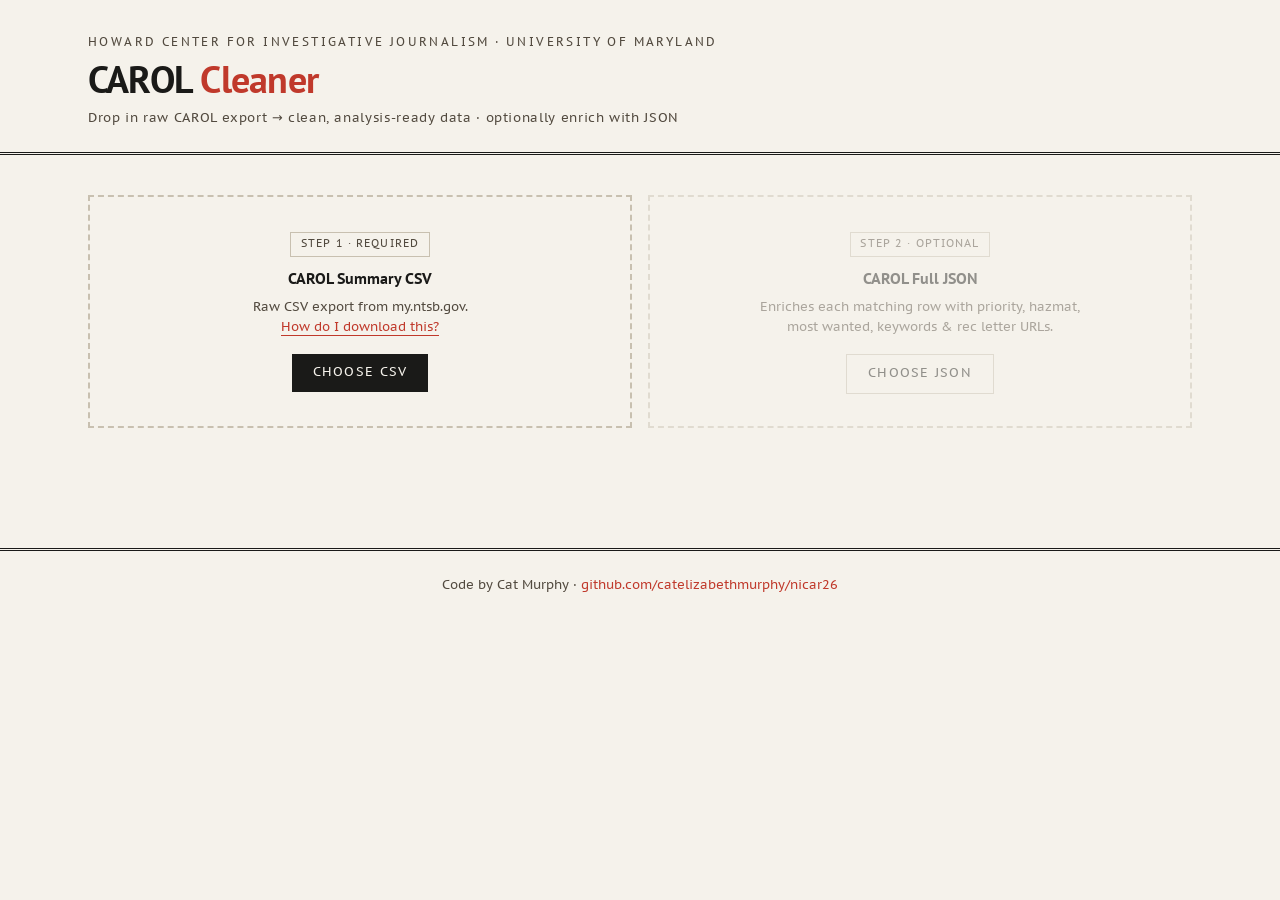
<file: index.html>
<!DOCTYPE html>
<html lang="en">
<head>
<meta charset="UTF-8">
<meta name="viewport" content="width=device-width, initial-scale=1.0">
<title>CAROL Cleaner</title>
<link href="https://fonts.googleapis.com/css2?family=PT+Sans:ital,wght@0,400;0,700;1,400;1,700&family=PT+Sans+Caption:wght@400;700&display=swap" rel="stylesheet">
<link rel="stylesheet" href="carol_cleaner.css">
</head>
<body>

<header>
  <div class="header-inner">
    <div class="masthead-label">Howard Center for Investigative Journalism · University of Maryland</div>
    <h1>CAROL <span>Cleaner</span></h1>
    <div class="byline">Drop in raw CAROL export → clean, analysis-ready data · optionally enrich with JSON</div>
  </div>
</header>

<main>
  <div class="upload-row">
    <div class="drop-zone" id="drop-zone-csv">
      <div class="dz-tag" id="csv-tag">Step 1 · required</div>
      <h2>CAROL Summary CSV</h2>
      <p>Raw CSV export from my.ntsb.gov.<br><a class="guide-link" href="#" id="guide-link">How do I download this?</a></p>
      <label class="file-btn" for="file-input-csv">Choose CSV</label>
      <input type="file" id="file-input-csv" accept=".csv">
      <div class="loaded-name" id="csv-loaded-name"></div>
    </div>
    <div class="drop-zone disabled" id="drop-zone-json">
      <div class="dz-tag" id="json-tag">Step 2 · optional</div>
      <h2>CAROL Full JSON</h2>
      <p>Enriches each matching row with priority, hazmat,<br>most wanted, keywords &amp; rec letter URLs.</p>
      <label class="file-btn secondary" for="file-input-json">Choose JSON</label>
      <input type="file" id="file-input-json" accept=".json">
      <div class="loaded-name" id="json-loaded-name"></div>
    </div>
  </div>

  <div id="log-section">
    <div class="log-label">What the cleaner did</div>
    <div id="log"></div>
  </div>

  <div id="stats-bar">
    <div class="stat"><div class="stat-num" id="stat-rows">—</div><div class="stat-label">Total Rows</div></div>
    <div class="stat"><div class="stat-num" id="stat-recs">—</div><div class="stat-label">Unique Recs</div></div>
    <div class="stat"><div class="stat-num" id="stat-open">—</div><div class="stat-label">Open</div></div>
    <div class="stat"><div class="stat-num" id="stat-closed">—</div><div class="stat-label">Closed</div></div>
  </div>

  <div id="table-section">
    <div class="table-header">
      <div class="table-controls-left">
        <input type="text" id="search" placeholder="Search any column…">
        <select id="status-filter">
          <option value="">All statuses</option>
          <option value="Open">Open</option>
          <option value="Closed">Closed</option>
        </select>
      </div>
      <div class="table-controls-right">
        <button class="download-btn" id="download-btn">Download CSV</button>
        <button class="download-btn clipboard-btn" id="clipboard-btn">Copy to clipboard</button>
      </div>
    </div>
    <div class="table-wrap">
      <table>
        <thead id="table-head"></thead>
        <tbody id="table-body"></tbody>
      </table>
    </div>
    <div class="pagination">
      <span id="page-info"></span>
      <div class="page-btns" id="page-btns"></div>
    </div>
  </div>
</main>

<footer>
  <div class="footer-inner">
    <div class="footer-credit">Code by Cat Murphy · <a href="https://github.com/catelizabethmurphy/nicar26" target="_blank" rel="noopener">github.com/catelizabethmurphy/nicar26</a></div>
  </div>
</footer>

<div class="modal-overlay" id="modal-overlay">
  <div class="modal">
    <div class="modal-header">
      <div>
        <div class="modal-srid" id="modal-srid"></div>
        <div class="modal-title" id="modal-recipient"></div>
      </div>
      <button class="modal-close" id="modal-close">Close</button>
    </div>
    <div class="modal-body">
      <div class="modal-rec-text" id="modal-rec-text"></div>

      <div class="modal-section-label">From CSV</div>
      <div class="modal-grid" id="modal-grid-csv"></div>

      <div class="modal-enriched" id="modal-enriched">
        <div class="modal-section-label">From JSON</div>
        <div class="modal-grid" id="modal-grid-json"></div>
      </div>

      <div class="modal-links" id="modal-links"></div>
    </div>
  </div>
</div>

<div class="modal-overlay" id="guide-overlay">
  <div class="modal">
    <div class="modal-header">
      <div>
        <div class="modal-srid">Getting CAROL data</div>
        <div class="modal-title">How to download your files</div>
      </div>
      <button class="modal-close" id="guide-close">Close</button>
    </div>
    <div class="modal-body">
      <div class="modal-section-label">Summary CSV — required</div>
      <ol class="guide-list">
        <li>Open the new <a href="https://my.ntsb.gov/home" target="_blank" rel="noopener">CAROL site</a>.</li>
        <li>Set the record type to <strong>Safety Recommendations</strong> and build your query (filter by mode, date, recipient, and so on).</li>
        <li>Run the query, then use the <strong>Export</strong> / <strong>Download</strong> option and choose <strong>CSV</strong>.</li>
        <li>Drop the file into the box, or use <strong>Choose files</strong>.</li>
      </ol>
      <div class="modal-section-label">Full JSON — optional</div>
      <ol class="guide-list">
        <li>Request the full recommendation records from the CAROL API as a JSON array.</li>
        <li>Keep each record's <code>srid</code> field — that's how rows are matched to the CSV.</li>
        <li>Save it as a <code>.json</code> file and drop it into the same box.</li>
      </ol>
    </div>
  </div>
</div>

<script src="carol_cleaner.js"></script>
</body>
</html>
</file>
<file: carol_cleaner.css>
*, *::before, *::after { box-sizing: border-box; margin: 0; padding: 0; }
:root {
  --ink: #1a1a18; --paper: #f5f2eb; --accent: #c0392b;
  --rule: #c8c0b0; --muted: #524a3f;
  /* --mono is the caption face used for labels/eyebrows; --sans is the body face */
  --mono: 'PT Sans Caption', -apple-system, system-ui, sans-serif; --sans: 'PT Sans', -apple-system, system-ui, sans-serif;
}
body { background: var(--paper); color: var(--ink); font-family: var(--sans); min-height: 100vh; line-height: 1.6; }

header { border-bottom: 3px double var(--ink); }
.header-inner { max-width: 1200px; margin: 0 auto; padding: 2rem 3rem 1.5rem; }
.masthead-label { font-family: var(--mono); font-size: 0.75rem; letter-spacing: 0.2em; text-transform: uppercase; color: var(--muted); margin-bottom: 0.4rem; }
h1 { font-size: clamp(1.6rem, 3vw, 2.4rem); font-weight: 700; line-height: 1.1; letter-spacing: -0.02em; }
h1 span { color: var(--accent); }
.byline { font-family: var(--mono); font-size: 0.8rem; color: var(--muted); letter-spacing: 0.05em; margin-top: 0.5rem; }

main { padding: 2.5rem 3rem; max-width: 1200px; margin: 0 auto; }

/* Upload row */
.upload-row { display: grid; grid-template-columns: 1fr 1fr; gap: 1rem; margin-bottom: 2rem; }

.drop-zone {
  border: 2px dashed var(--rule); padding: 2rem 1.5rem; text-align: center;
  cursor: pointer; transition: border-color 0.2s, background 0.2s;
}
.drop-zone:hover, .drop-zone.dragover { border-color: var(--ink); background: rgba(0,0,0,0.02); }
.drop-zone.loaded { border-color: #8bc34a; border-style: solid; }
.drop-zone.disabled { opacity: 0.45; pointer-events: none; }

.drop-zone h2 { font-size: 1rem; font-weight: 600; margin-bottom: 0.3rem; }
.drop-zone p { font-family: var(--mono); font-size: 0.8rem; color: var(--muted); line-height: 1.6; }
.guide-link { color: var(--accent); text-decoration: none; border-bottom: 1px solid var(--accent); }
.guide-link:hover { color: var(--ink); border-bottom-color: var(--ink); }

.dz-tag {
  display: inline-block; font-family: var(--mono); font-size: 0.7rem; letter-spacing: 0.1em;
  text-transform: uppercase; padding: 0.15rem 0.6rem; border: 1px solid var(--rule);
  color: var(--muted); margin-bottom: 0.6rem;
}
.drop-zone.loaded .dz-tag { border-color: #8bc34a; color: #155724; background: #d4edda; }

.file-btn {
  display: inline-block; margin-top: 1rem; padding: 0.55rem 1.3rem;
  background: var(--ink); color: var(--paper); font-family: var(--mono);
  font-size: 0.8rem; letter-spacing: 0.1em; text-transform: uppercase;
  cursor: pointer; border: none; transition: background 0.15s;
}
.file-btn:hover { background: var(--accent); }
.file-btn.secondary { background: transparent; color: var(--ink); border: 1px solid var(--rule); }
.file-btn.secondary:hover { background: var(--ink); color: var(--paper); }

#file-input-csv, #file-input-json { display: none; }
.loaded-name { font-family: var(--mono); font-size: 0.75rem; color: #155724; margin-top: 0.6rem; display: none; }
.drop-zone.loaded .loaded-name { display: block; }

/* Report ("What the cleaner did") */
#log-section { display: none; margin-bottom: 2rem; }
.log-label { font-family: var(--mono); font-size: 0.75rem; letter-spacing: 0.15em; text-transform: uppercase; color: var(--muted); margin-bottom: 0.5rem; display: flex; align-items: center; gap: 0.5rem; }
.log-label::after { content: ''; flex: 1; height: 1px; background: var(--rule); }
#log { background: #fff; border: 1px solid var(--rule); border-left: 3px solid var(--accent); font-family: var(--sans); font-size: 0.9rem; line-height: 1.5; padding: 0.6rem 1.25rem; overflow-y: auto; max-height: 300px; }
#log > div { padding: 0.35rem 0; border-bottom: 1px solid rgba(0,0,0,0.05); color: var(--ink); }
#log > div:last-child { border-bottom: none; }
#log .step { color: var(--muted); }
#log .ok   { color: var(--ink); }
#log .info { color: var(--muted); font-style: italic; }
#log .warn { color: var(--accent); font-weight: 700; }

/* Stats */
#stats-bar { display: none; grid-template-columns: repeat(4, 1fr); border-top: 2px solid var(--ink); border-bottom: 1px solid var(--rule); margin-bottom: 2rem; }
.stat { padding: 0.85rem 1.1rem; border-right: 1px solid var(--rule); }
.stat:last-child { border-right: none; }
.stat-num { font-family: var(--sans); font-size: 1.5rem; font-weight: 700; color: var(--ink); line-height: 1.1; }
.stat-label { font-family: var(--mono); font-size: 0.7rem; letter-spacing: 0.08em; text-transform: uppercase; color: var(--muted); margin-top: 0.2rem; }

/* Table */
#table-section { display: none; }
.table-header { display: flex; justify-content: space-between; align-items: center; margin-bottom: 1rem; gap: 1rem; }
.table-controls-left, .table-controls-right { display: flex; gap: 0.5rem; align-items: center; }

input[type="text"] { font-family: var(--mono); font-size: 0.85rem; padding: 0.5rem 0.85rem; border: 1px solid var(--rule); background: white; outline: none; width: 220px; transition: border-color 0.15s; }
input[type="text"]:focus { border-color: var(--ink); }
select { font-family: var(--mono); font-size: 0.85rem; padding: 0.5rem 0.85rem; border: 1px solid var(--rule); background: white; outline: none; cursor: pointer; }
.download-btn { padding: 0.5rem 1.1rem; background: var(--accent); color: white; font-family: var(--mono); font-size: 0.8rem; letter-spacing: 0.08em; text-transform: uppercase; cursor: pointer; border: none; transition: opacity 0.15s; }
.download-btn:hover { opacity: 0.85; }
.clipboard-btn { background: #6c757d; }
.clipboard-btn:hover { opacity: 0.85; }

.table-wrap { overflow-x: auto; border: 1px solid var(--rule); }
table { width: max-content; min-width: 100%; border-collapse: collapse; font-size: 0.9rem; }
thead { background: var(--ink); color: var(--paper); position: sticky; top: 0; }
th { font-family: var(--mono); font-size: 0.72rem; letter-spacing: 0.08em; text-transform: uppercase; padding: 0.75rem 0.95rem; text-align: left; white-space: nowrap; cursor: pointer; user-select: none; }
th:hover { background: #333; }
th.sorted-asc::after { content: ' ↑'; color: var(--accent); }
th.sorted-desc::after { content: ' ↓'; color: var(--accent); }
td { padding: 0.65rem 0.95rem; border-bottom: 1px solid var(--rule); vertical-align: top; max-width: 260px; overflow: hidden; text-overflow: ellipsis; white-space: nowrap; }
tr:nth-child(even) td { background: rgba(0,0,0,0.02); }
tr:hover td { background: rgba(192,57,43,0.05); }
tbody tr { cursor: pointer; }

.badge { display: inline-block; font-family: var(--mono); font-size: 0.7rem; letter-spacing: 0.05em; padding: 0.2rem 0.55rem; white-space: nowrap; }
.badge-open     { background: #fef3cd; color: #7d5a00; border: 1px solid #f0c040; }
.badge-closed   { background: #d4edda; color: #155724; border: 1px solid #8bc34a; }
.badge-other    { background: #e8e8e8; color: #555;    border: 1px solid #ccc; }
.badge-urgent   { background: #fde8e8; color: #7b1a1a; border: 1px solid #e88; }
.badge-true     { background: #c8e6c9; color: #1b5e20; border: 1px solid #66bb6a; font-weight: 500; }
.badge-false    { background: #e0e0e0; color: #424242; border: 1px solid #9e9e9e; }

.pagination { display: flex; align-items: center; justify-content: space-between; margin-top: 1rem; font-family: var(--mono); font-size: 0.8rem; color: var(--muted); flex-wrap: wrap; gap: 0.5rem; }
.page-btns { display: flex; gap: 0.25rem; }
.page-btns button { padding: 0.35rem 0.7rem; border: 1px solid var(--rule); background: var(--paper); font-family: var(--mono); font-size: 0.8rem; cursor: pointer; transition: background 0.1s; }
.page-btns button:hover, .page-btns button.active { background: var(--ink); color: var(--paper); border-color: var(--ink); }

/* Modal */
.modal-overlay { display: none; position: fixed; inset: 0; background: rgba(26,26,24,0.65); z-index: 100; align-items: center; justify-content: center; padding: 2rem; backdrop-filter: blur(2px); }
.modal-overlay.open { display: flex; }
.modal { background: var(--paper); border: 2px solid var(--ink); max-width: 800px; width: 100%; max-height: 88vh; overflow-y: auto; animation: modalIn 0.18s ease; }
@keyframes modalIn { from { opacity:0; transform:translateY(12px); } to { opacity:1; transform:translateY(0); } }

.modal-header { border-bottom: 2px solid var(--ink); padding: 1.25rem 1.5rem; display: flex; justify-content: space-between; align-items: flex-start; gap: 1rem; position: sticky; top: 0; background: var(--paper); z-index: 1; }
.modal-srid { font-family: var(--mono); font-size: 0.75rem; letter-spacing: 0.15em; text-transform: uppercase; color: var(--accent); margin-bottom: 0.3rem; }
.modal-title { font-size: 1.3rem; font-weight: 600; line-height: 1.3; }
.modal-close { background: none; border: 1px solid var(--rule); font-family: var(--mono); font-size: 0.8rem; cursor: pointer; padding: 0.2rem 0.6rem; color: var(--muted); flex-shrink: 0; transition: border-color 0.15s, color 0.15s; }
.modal-close:hover { border-color: var(--ink); color: var(--ink); }

.modal-body { padding: 1.5rem; }
.modal-rec-text { font-size: 1rem; line-height: 1.7; font-style: italic; margin-bottom: 1.5rem; }

.modal-section-label { font-family: var(--mono); font-size: 0.7rem; letter-spacing: 0.15em; text-transform: uppercase; color: var(--muted); margin-bottom: 0.5rem; margin-top: 2.5rem; display: flex; align-items: center; gap: 0.5rem; }
.modal-section-label::after { content: ''; flex: 1; height: 1px; background: var(--rule); }
.modal-section-label:first-child { margin-top: 0; }

.modal-grid { display: grid; grid-template-columns: 1fr 1fr; gap: 1px; background: var(--rule); border: 1px solid var(--rule); margin-bottom: 1rem; }
.modal-field { background: var(--paper); padding: 0.7rem 1rem; }
.modal-field.full-width { grid-column: 1 / -1; }
.modal-field-label { font-family: var(--mono); font-size: 0.68rem; letter-spacing: 0.12em; text-transform: uppercase; color: var(--muted); margin-bottom: 0.25rem; }
.modal-field-value { font-size: 0.92rem; line-height: 1.5; word-break: break-word; }

.modal-enriched { display: none; }
.modal-enriched.visible { display: block; }

.modal-links { display: flex; gap: 0.5rem; flex-wrap: wrap; margin-top: 1.25rem; }
.modal-link { font-family: var(--mono); font-size: 0.75rem; letter-spacing: 0.08em; text-transform: uppercase; padding: 0.4rem 0.9rem; border: 1px solid var(--ink); color: var(--ink); text-decoration: none; transition: background 0.15s, color 0.15s; }
.modal-link:hover { background: var(--ink); color: var(--paper); }

/* Guide modal */
.guide-list { margin: 0.4rem 0 0.5rem 1.2rem; }
.guide-list li { font-size: 0.92rem; line-height: 1.55; margin-bottom: 0.5rem; }
.guide-list li:last-child { margin-bottom: 0; }
.guide-list a { color: var(--accent); }
.guide-list code { font-family: var(--mono); font-size: 0.85em; background: rgba(0,0,0,0.05); padding: 0.05rem 0.3rem; }

/* Footer */
footer { border-top: 3px double var(--ink); margin-top: 3rem; }
.footer-inner { max-width: 1200px; margin: 0 auto; padding: 1.5rem 3rem; text-align: center; }
.footer-credit { font-family: var(--mono); font-size: 0.8rem; color: var(--muted); }
.footer-credit a { color: var(--accent); text-decoration: none; border-bottom: 1px solid transparent; transition: border-color 0.15s; }
.footer-credit a:hover { border-bottom-color: var(--accent); }

@media (max-width: 700px) {
  .header-inner, main { padding: 1.25rem; }
  .footer-inner { padding: 1.25rem; }
  .upload-row { grid-template-columns: 1fr; }
  #stats-bar { grid-template-columns: repeat(2,1fr); }
  td { max-width: 140px; }
  .modal-grid { grid-template-columns: 1fr; }
}
</file>
